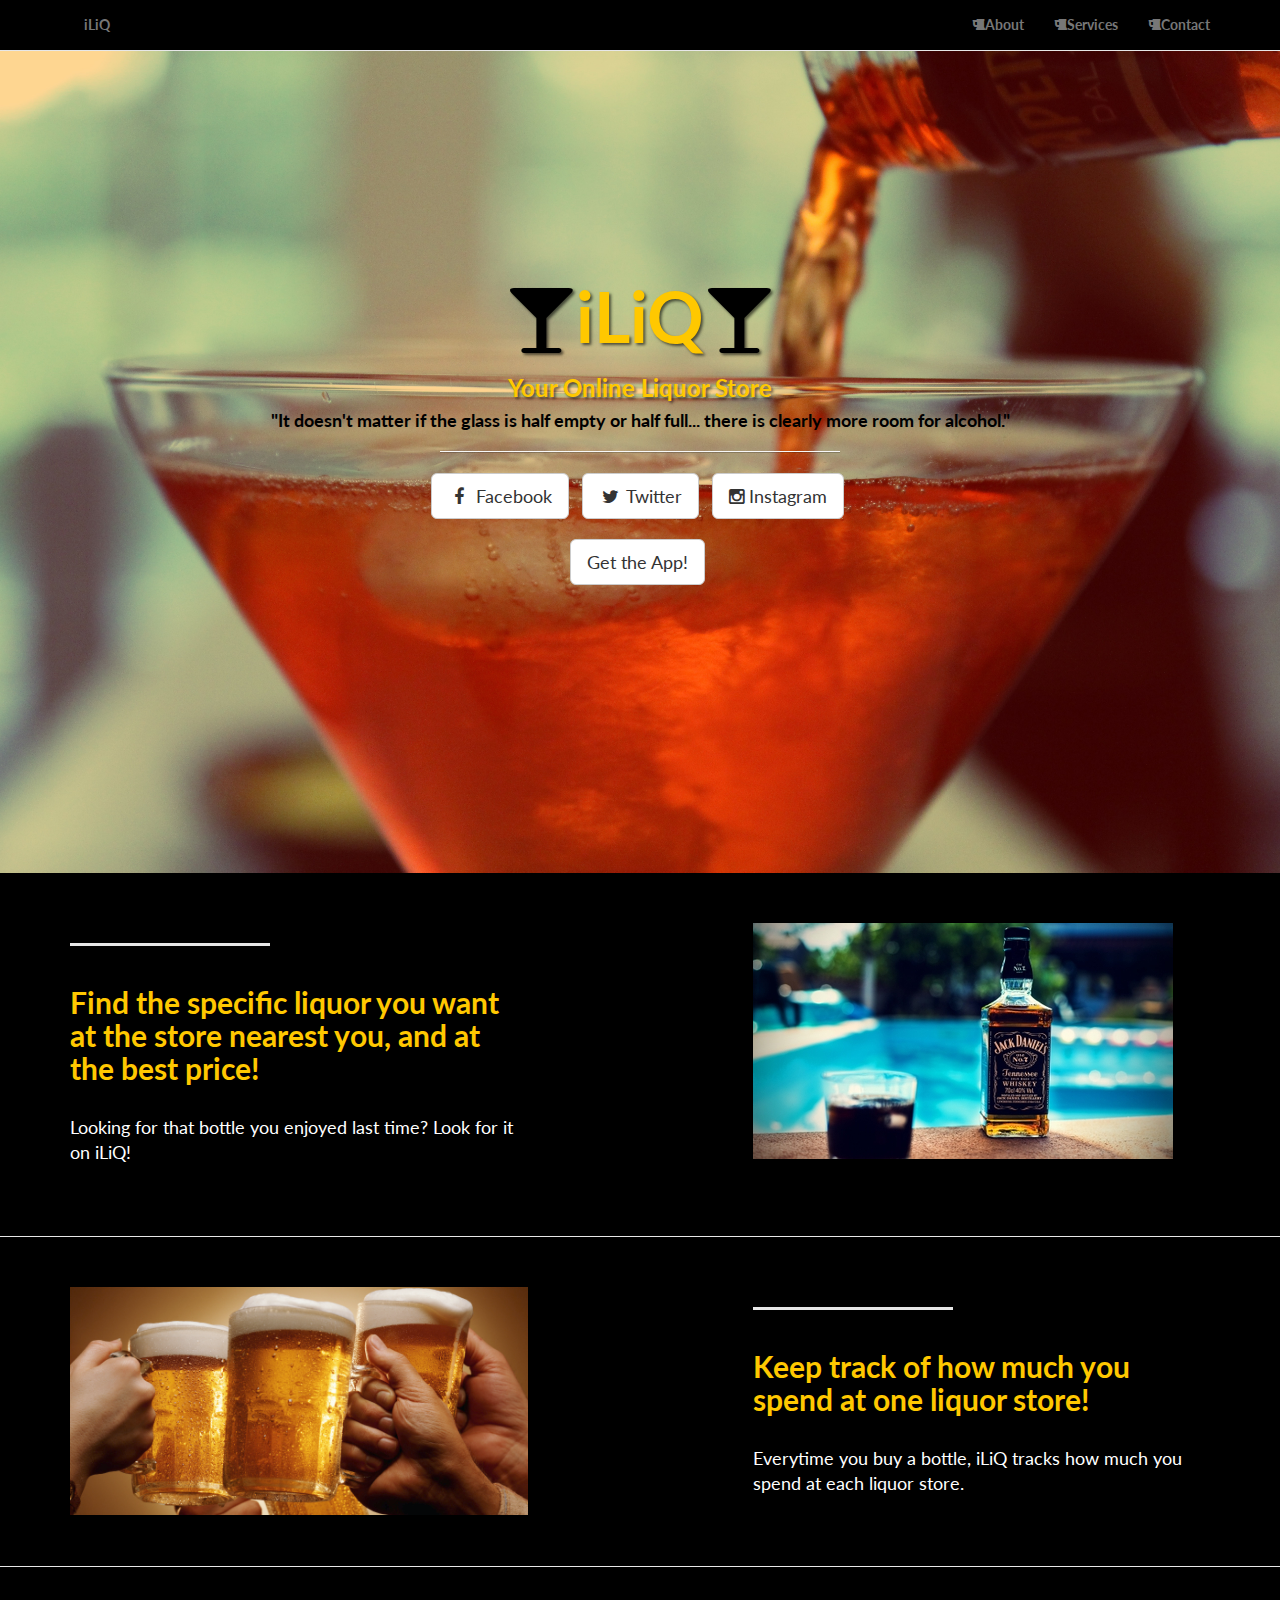
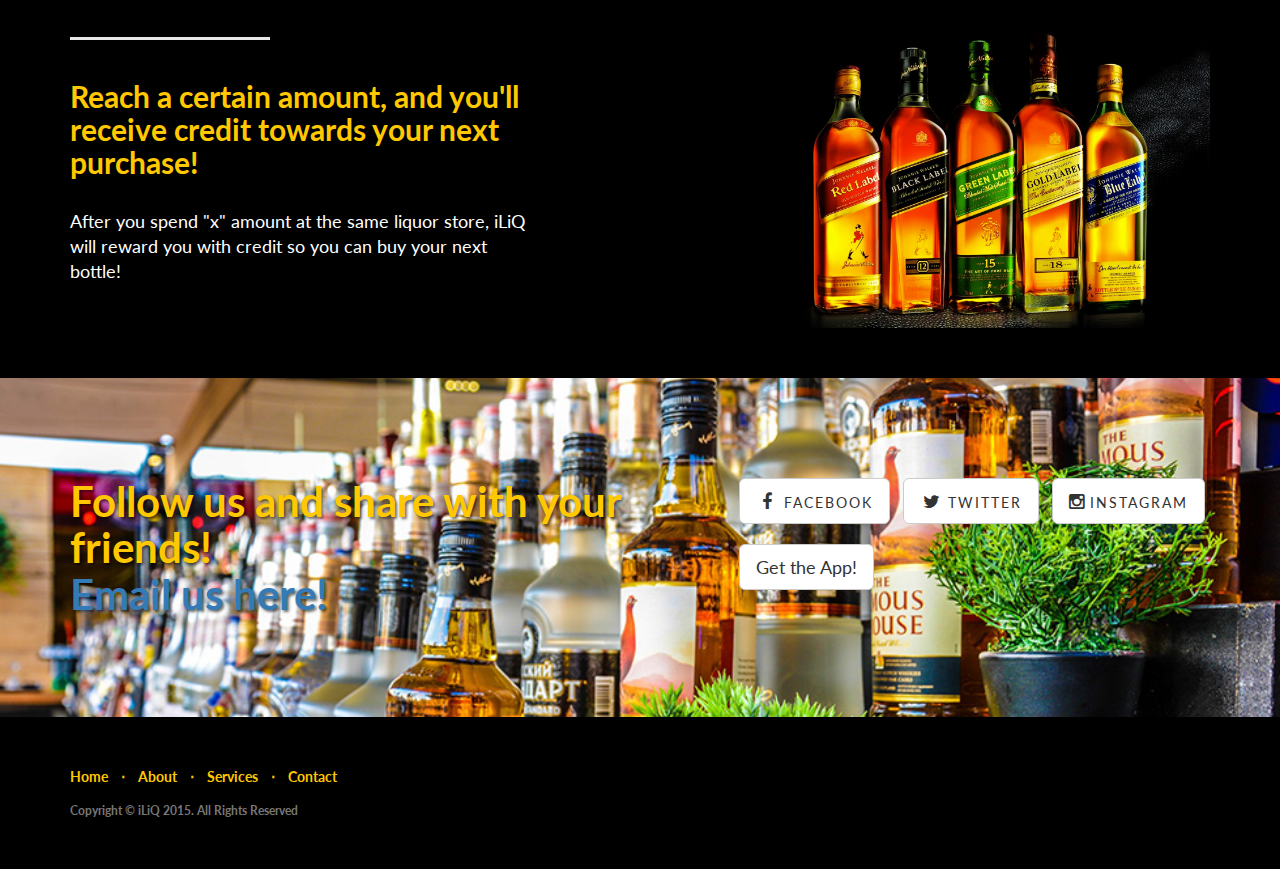
<file: public/index.html>
<!DOCTYPE html>
<html lang="en">

<head>


    <meta charset="utf-8">
    <meta http-equiv="X-UA-Compatible" content="IE=edge">
    <meta name="viewport" content="width=device-width, initial-scale=1">
    <meta name="description" content="">
    <meta name="author" content="">
    <meta name="keywords" content"liquor, liquor app, beer, wine, spirits, find liquor near me, vodka, gin, rum, tequila, whiskey, scotch, miami, miami beach, gainesville,">

    <title>iLiQ</title>

    <!-- Bootstrap Core CSS -->
    <link href="css/bootstrap.min.css" rel="stylesheet">

    <!-- Custom CSS -->
    <link href="css/landing-page.css" rel="stylesheet">

    <!-- Custom Fonts -->
    <link href="font-awesome/css/font-awesome.min.css" rel="stylesheet" type="text/css">
    <link href="http://fonts.googleapis.com/css?family=Lato:300,400,700,300italic,400italic,700italic" rel="stylesheet" type="text/css">

    <!-- HTML5 Shim and Respond.js IE8 support of HTML5 elements and media queries -->
    <!-- WARNING: Respond.js doesn't work if you view the page via file:// -->
    <!--[if lt IE 9]>
        <script src="https://oss.maxcdn.com/libs/html5shiv/3.7.0/html5shiv.js"></script>
        <script src="https://oss.maxcdn.com/libs/respond.js/1.4.2/respond.min.js"></script>
    <![endif]-->
    <script src="https://code.jquery.com/jquery-1.10.2.js"></script>
</head>

<body>

    <!-- Navigation -->
    <nav class="navbar navbar-default navbar-fixed-top topnav" role="navigation">
        <div class="container topnav">
            <!-- Brand and toggle get grouped for better mobile display -->
            <div class="navbar-header">
                <button type="button" class="navbar-toggle" data-toggle="collapse" data-target="#bs-example-navbar-collapse-1">
                    <span class="sr-only">Toggle navigation</span>
                    <span class="icon-bar"></span>
                    <span class="icon-bar"></span>
                    <span class="icon-bar"></span>
                </button>
                <a class="navbar-brand topnav" href="#"><i class="fa fa-glass"></i>iLiQ</a>
            </div>
            <!-- Collect the nav links, forms, and other content for toggling -->
            <div class="collapse navbar-collapse" id="bs-example-navbar-collapse-1">
                <ul class="nav navbar-nav navbar-right">
                    <li>
                        <a href="#about"><i class="fa fa-beer"></i>About</a>
                    </li>
                    <li>
                        <a href="#services"><i class="fa fa-beer"></i>Services</a>
                    </li>
                    <li>
                        <a href="#contact"><i class="fa fa-beer"></i>Contact</a>
                    </li>
                </ul>
            </div>
            <!-- /.navbar-collapse -->
        </div>
        <!-- /.container -->
    </nav>


    <!-- Header -->
     <header class="video">
        <div class="overlay"></div>
    <a name="about"></a>
    <div class="intro-header">
        <div class="container">

            <div class="row">
                <div class="col-lg-12">
                    <div class="intro-message">
                        <h1><i class="fa fa-glass"></i>iLiQ<i class="fa fa-glass"></i></h1>
                        <h3>Your Online Liquor Store</h3>
                        <h4>"It doesn't matter if the glass is half empty or half full... there is clearly more room for alcohol."</h4>
                        <hr class="intro-divider">
                        <ul class="list-inline intro-social-buttons">
                             <li>
                                <a href="https://www.facebook.com/ILiQ-462139853971339/?fref=ts" class="btn btn-default btn-lg"><i class="fa fa-facebook fa-fw"></i> <span class="network-name"></span>Facebook</a>
                            </li>
                            <li>
                                <a href="https://twitter.com/iliq_miami" class="btn btn-default btn-lg"><i class="fa fa-twitter fa-fw"></i> <span class="network-name"></span>Twitter</a>
                            </li>
                            <li>
                                <a href="https://instagram.com/iliqqq" class="btn btn-default btn-lg"><i class="fa fa-instagram"></i> <span class="network-name"></span>Instagram</a>
                            </li><br><br>
                            <li>  
                                <a href="" data-target="#sign_up_modal" data-toggle="modal" class="btn btn-default btn-lg">Get the App!
                                </a>
                                
                            </li>
                        </ul> 
                    </div>
                </div>
            </div>

        </div>
        </header>
        <!-- /.container -->

    </div>
    <!-- /.intro-header -->

    <!-- Page Content -->

	<a  name="services"></a>
    <div class="content-section-a">

        <div class="container">
            <div class="row">
                <div class="col-lg-5 col-sm-6">
                    <hr class="section-heading-spacer">
                    <div class="clearfix"></div>
                    <h2 class="section-heading">Find the specific liquor you want at the store nearest you, and at the best price!<br></h2>
                    <p class="lead">Looking for that bottle you enjoyed last time? Look for it on iLiQ!</p>
                </div>
                <div class="col-lg-5 col-lg-offset-2 col-sm-6">
                    <img class="img-responsive" src="jackd.jpg" alt="">
                </div>
            </div>

        </div>
        <!-- /.container -->

    </div>
    <!-- /.content-section-a -->

    <div class="content-section-b">

        <div class="container">

            <div class="row">
                <div class="col-lg-5 col-lg-offset-1 col-sm-push-6  col-sm-6">
                    <hr class="section-heading-spacer">
                    <div class="clearfix"></div>
                    <h2 class="section-heading">Keep track of how much you spend at one liquor store!</h2>
                    <p class="lead">Everytime you buy a bottle, iLiQ tracks how much you spend at each liquor store.</p>
                </div>
                <div class="col-lg-5 col-sm-pull-6  col-sm-6">
                    <img class="img-responsive" src="Beer.jpg" alt="">
                </div>
            </div>

        </div>
        <!-- /.container -->

    </div>
    <!-- /.content-section-b -->

    <div class="content-section-a">

        <div class="container">

            <div class="row">
                <div class="col-lg-5 col-sm-6">
                    <hr class="section-heading-spacer">
                    <div class="clearfix"></div>
                    <h2 class="section-heading">Reach a certain amount, and you'll receive credit towards your next purchase!</h2>
                    <p class="lead">After you spend "x" amount at the same liquor store, iLiQ will reward you with credit so you can buy your next bottle!</p>
                </div>
                <div class="col-lg-5 col-lg-offset-2 col-sm-6">
                    <img class="img-responsive" src="JohnnieWalker.jpg" alt="">
                </div>
            </div>

        </div>
        <!-- /.container -->

    </div>
    <!-- /.content-section-a -->

	<a  name="contact"></a>
    <div class="banner">

        <div class="container">

            <div class="row">
                <div class="col-lg-6">
                    <h2>Follow us and share with your friends!</h2>
                    <h2> <a href="mailto:re@iliq.miami"><b>Email us here!</b></a></h2>
                </div>

                <div class="col-lg-6">
                    <ul class="list-inline banner-social-buttons">
                         <li>
                            <a href="https://www.facebook.com/ILiQ-462139853971339/?fref=ts" class="btn btn-default btn-lg"><i class="fa fa-facebook fa-fw"></i> <span class="network-name">Facebook</span></a>
                        </li>
                        <li>
                            <a href="https://twitter.com/iliq_miami" class="btn btn-default btn-lg"><i class="fa fa-twitter fa-fw"></i> <span class="network-name">Twitter</span></a>
                        </li>
                        <li>
                            <a href="https://instagram.com/iliqqq" class="btn btn-default btn-lg"><i class="fa fa-instagram"></i><span class="network-name"> Instagram</span></a>
                        </li><br><br>
                          <li>  
                               <a href="" data-target="#sign_up_modal" data-toggle="modal" class="btn btn-default btn-lg">Get the App!
                                </a>
                                
                            </li>
                      
                    </ul>
              </div>
            </div>

        </div>
        <!-- /.container -->

    </div>
    <!-- /.banner -->

    <!-- Footer -->
    <footer>
        <div class="container">
            <div class="row">
                <div class="col-lg-12">
                    <ul class="list-inline">
                        <li>
                            <a href="#" style="color: #ffc800">Home</a>
                        </li>
                        <li class="footer-menu-divider">&sdot;</li>
                        <li>
                            <a href="#about"style="color: #ffc800">About</a>
                        </li>
                        <li class="footer-menu-divider">&sdot;</li>
                        <li>
                            <a href="#services"style="color: #ffc800">Services</a>
                        </li>
                        <li class="footer-menu-divider">&sdot;</li>
                        <li>
                            <a href="#contact"style="color: #ffc800">Contact</a>
                        </li>
                    </ul>
                    <p class="copyright text-muted small">Copyright &copy; iLiQ 2015. All Rights Reserved</p>
                </div>
            </div>
        </div>
    </footer>






    <!-- Sign-up Modal -->
    <!-- Sign-up Modal -->
    <!-- Sign-up Modal -->

    <div id="sign_up_modal" class="modal fade" role="dialog">
  <div class="modal-dialog">

    <!-- Modal content-->
    <div class="modal-content">
      <div class="modal-header">
        <button type="button" class="close" data-dismiss="modal">&times;</button>
        <h4 class="modal-title">iLiQ</h4>
      </div>
      <div class="modal-body">
      <!-- Begin MailChimp Signup Form -->
                        <link href="//cdn-images.mailchimp.com/embedcode/classic-081711.css" rel="stylesheet" type="text/css">
                        <style type="text/css">
                            #mc_embed_signup{background:#fff; clear:left; font:14px Helvetica,Arial,sans-serif; }
                            /* Add your own MailChimp form style overrides in your site stylesheet or in this style block.
                               We recommend moving this block and the preceding CSS link to the HEAD of your HTML file. */
                        </style>
                        <div id="mc_embed_signup">
                        <form action="//miami.us12.list-manage.com/subscribe/post?u=4437eec8b6868846a276ac7bf&amp;id=ce95f6920b" method="post" id="mc-embedded-subscribe-form" name="mc-embedded-subscribe-form" class="validate" target="_blank" novalidate>
                            <div id="mc_embed_signup_scroll">
                            <h2>We'll email you when we're in your area!! Stay in Touch!!</h2>
                        <div class="mc-field-group">
                            <label for="mce-MMERGE2">Zip Code </label>
                            <input type="text" value="" name="MMERGE2" class="required" id="mce-MMERGE2">
                        </div>
                        <div class="mc-field-group">
                            <label for="mce-EMAIL">Email Address </label>
                            <input type="email" value="" name="EMAIL" class="required email" id="mce-EMAIL">
                        </div>
                        <div class="mc-field-group">
                            <label for="mce-FNAME">First Name </label>
                            <input type="text" value="" name="FNAME" class="" id="mce-FNAME">
                        </div>
                            <div id="mce-responses" class="clear">
                                <div class="response" id="mce-error-response" style="display:none"></div>
                                <div class="response" id="mce-success-response" style="display:none"></div>
                            </div>    <!-- real people should not fill this in and expect good things - do not remove this or risk form bot signups-->
                            <div style="position: absolute; left: -5000px;" aria-hidden="true"><input type="text" name="b_4437eec8b6868846a276ac7bf_ce95f6920b" tabindex="-1" value=""></div>
                            <div class="clear"><input type="submit" value="Subscribe" name="subscribe" id="mc-embedded-subscribe" class="button"></div>
                            </div>
                        </form>
                        </div>
                        <script type='text/javascript' src='//s3.amazonaws.com/downloads.mailchimp.com/js/mc-validate.js'></script><script type='text/javascript'>(function($) {window.fnames = new Array(); window.ftypes = new Array();fnames[2]='MMERGE2';ftypes[2]='zip';fnames[0]='EMAIL';ftypes[0]='email';fnames[1]='FNAME';ftypes[1]='text';}(jQuery));var $mcj = jQuery.noConflict(true);</script>
        <!--End mc_embed_signup-->
                                  </div>
                                  <div class="modal-footer">
                                    <button type="button" class="btn btn-default" data-dismiss="modal">Close</button>
                                  </div>
                                </div>

                              </div>
                            </div>



    <!-- /Sign-up Modal -->
    <!-- /Sign-up Modal -->
    <!-- /Sign-up Modal -->

                    
    <!-- jQuery -->
    <script src="js/jquery.js"></script>

    <!-- Bootstrap Core JavaScript -->
    <script src="js/bootstrap.min.js"></script>

    <script src="//load.sumome.com/" data-sumo-site-id="491e56c3adfcc787f9d0bf85e05a21cc7215a49bc42206a3c57aa9d049c76a0e" async="async"></script>
    <script>
      (function(i,s,o,g,r,a,m){i['GoogleAnalyticsObject']=r;i[r]=i[r]||function(){
      (i[r].q=i[r].q||[]).push(arguments)},i[r].l=1*new Date();a=s.createElement(o),
      m=s.getElementsByTagName(o)[0];a.async=1;a.src=g;m.parentNode.insertBefore(a,m)
      })(window,document,'script','//www.google-analytics.com/analytics.js','ga');

      ga('create', 'UA-71481600-1', 'auto');
      ga('send', 'pageview');

    </script>

</body>

</html>
</file>
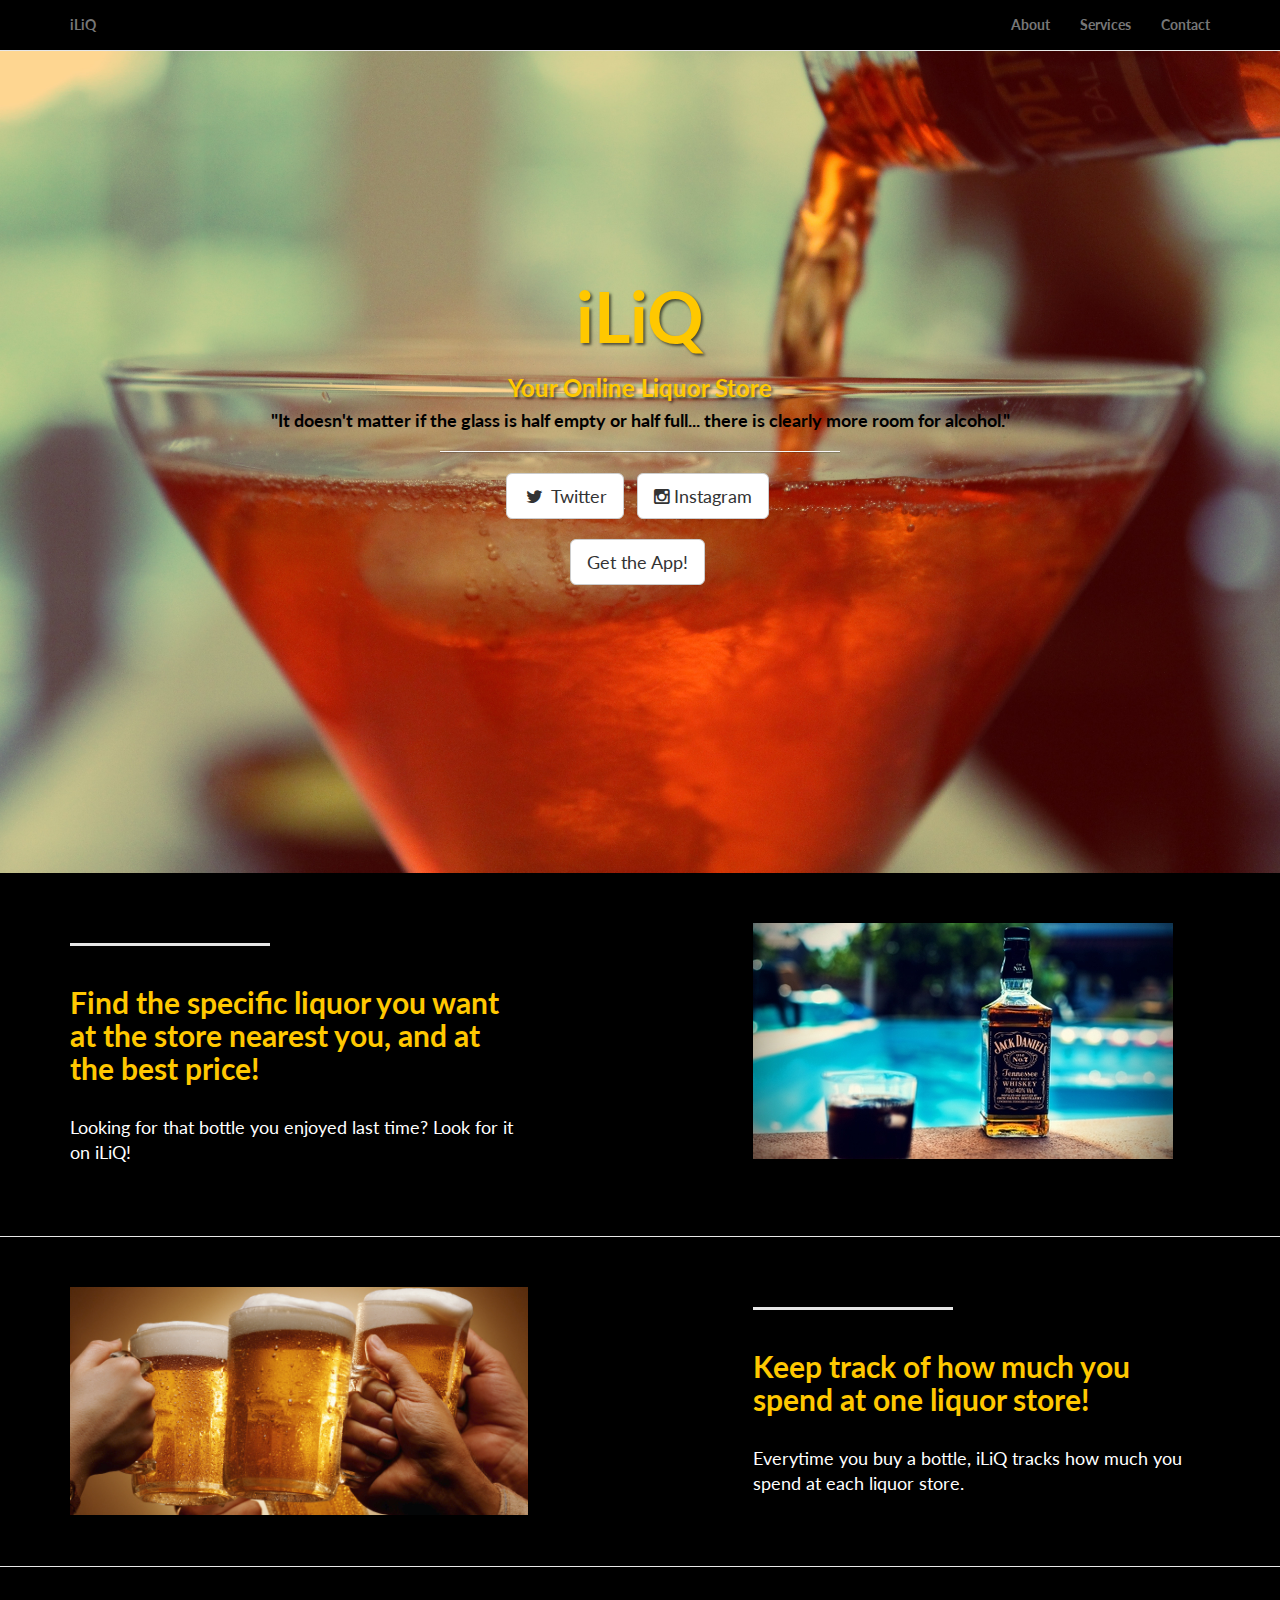
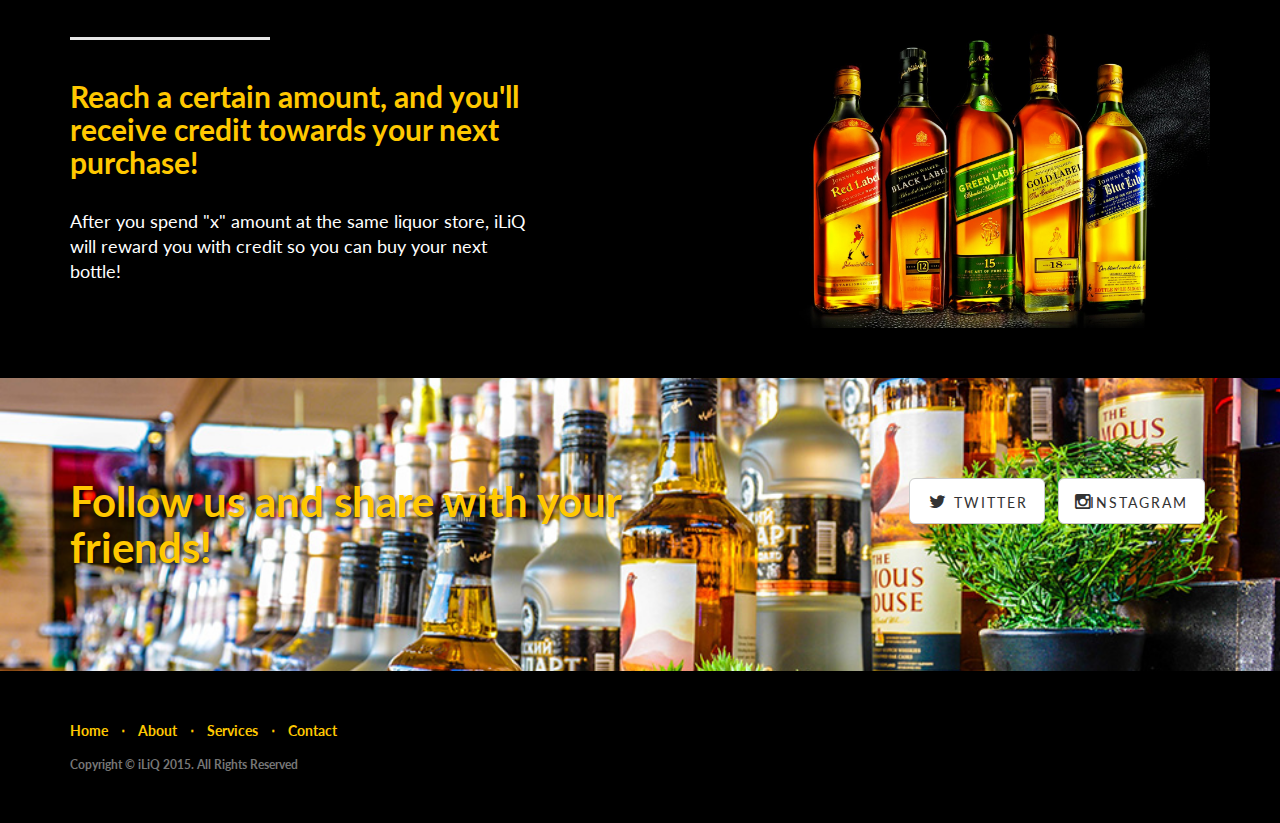
<file: iLiq-bsindex.html>
<!DOCTYPE html>
<html lang="en">

<head>

    <meta charset="utf-8">
    <meta http-equiv="X-UA-Compatible" content="IE=edge">
    <meta name="viewport" content="width=device-width, initial-scale=1">
    <meta name="description" content="">
    <meta name="author" content="">

    <title>iLiQ</title>

    <!-- Bootstrap Core CSS -->
    <link href="css/bootstrap.min.css" rel="stylesheet">

    <!-- Custom CSS -->
    <link href="css/landing-page.css" rel="stylesheet">

    <!-- Custom Fonts -->
    <link href="font-awesome/css/font-awesome.min.css" rel="stylesheet" type="text/css">
    <link href="http://fonts.googleapis.com/css?family=Lato:300,400,700,300italic,400italic,700italic" rel="stylesheet" type="text/css">

    <!-- HTML5 Shim and Respond.js IE8 support of HTML5 elements and media queries -->
    <!-- WARNING: Respond.js doesn't work if you view the page via file:// -->
    <!--[if lt IE 9]>
        <script src="https://oss.maxcdn.com/libs/html5shiv/3.7.0/html5shiv.js"></script>
        <script src="https://oss.maxcdn.com/libs/respond.js/1.4.2/respond.min.js"></script>
    <![endif]-->
    <script src="https://code.jquery.com/jquery-1.10.2.js"></script>
</head>

<body>

    <!-- Navigation -->
    <nav class="navbar navbar-default navbar-fixed-top topnav" role="navigation">
        <div class="container topnav">
            <!-- Brand and toggle get grouped for better mobile display -->
            <div class="navbar-header">
                <button type="button" class="navbar-toggle" data-toggle="collapse" data-target="#bs-example-navbar-collapse-1">
                    <span class="sr-only">Toggle navigation</span>
                    <span class="icon-bar"></span>
                    <span class="icon-bar"></span>
                    <span class="icon-bar"></span>
                </button>
                <a class="navbar-brand topnav" href="#">iLiQ</a>
            </div>
            <!-- Collect the nav links, forms, and other content for toggling -->
            <div class="collapse navbar-collapse" id="bs-example-navbar-collapse-1">
                <ul class="nav navbar-nav navbar-right">
                    <li>
                        <a href="#about">About</a>
                    </li>
                    <li>
                        <a href="#services">Services</a>
                    </li>
                    <li>
                        <a href="#contact">Contact</a>
                    </li>
                </ul>
            </div>
            <!-- /.navbar-collapse -->
        </div>
        <!-- /.container -->
    </nav>


    <!-- Header -->
    <a name="about"></a>
    <div class="intro-header">
        <div class="container">

            <div class="row">
                <div class="col-lg-12">
                    <div class="intro-message">
                        <h1>iLiQ</h1>
                        <h3>Your Online Liquor Store</h3>
                        <h4>"It doesn't matter if the glass is half empty or half full... there is clearly more room for alcohol."</h4>
                        <hr class="intro-divider">
                        <ul class="list-inline intro-social-buttons">
                            <li>
                                <a href="https://twitter.com/iliq_miami" class="btn btn-default btn-lg"><i class="fa fa-twitter fa-fw"></i> <span class="network-name"></span>Twitter</a>
                            </li>
                            <li>
                                <a href="https://instagram.com/iliqqq" class="btn btn-default btn-lg"><i class="fa fa-instagram"></i> <span class="network-name"></span>Instagram</a>
                            </li><br><br>
                            <li>  
                                <a href="iLiq-bsindexpg2.html" class="btn btn-default btn-lg">Get the App!</a
                            </li>
                        </ul> 
                    </div>
                </div>
            </div>

        </div>
        <!-- /.container -->

    </div>
    <!-- /.intro-header -->

    <!-- Page Content -->

	<a  name="services"></a>
    <div class="content-section-a">

        <div class="container">
            <div class="row">
                <div class="col-lg-5 col-sm-6">
                    <hr class="section-heading-spacer">
                    <div class="clearfix"></div>
                    <h2 class="section-heading">Find the specific liquor you want at the store nearest you, and at the best price!<br></h2>
                    <p class="lead">Looking for that bottle you enjoyed last time? Look for it on iLiQ!</p>
                </div>
                <div class="col-lg-5 col-lg-offset-2 col-sm-6">
                    <img class="img-responsive" src="jackd.jpg" alt="">
                </div>
            </div>

        </div>
        <!-- /.container -->

    </div>
    <!-- /.content-section-a -->

    <div class="content-section-b">

        <div class="container">

            <div class="row">
                <div class="col-lg-5 col-lg-offset-1 col-sm-push-6  col-sm-6">
                    <hr class="section-heading-spacer">
                    <div class="clearfix"></div>
                    <h2 class="section-heading">Keep track of how much you spend at one liquor store!</h2>
                    <p class="lead">Everytime you buy a bottle, iLiQ tracks how much you spend at each liquor store.</p>
                </div>
                <div class="col-lg-5 col-sm-pull-6  col-sm-6">
                    <img class="img-responsive" src="Beer.jpg" alt="">
                </div>
            </div>

        </div>
        <!-- /.container -->

    </div>
    <!-- /.content-section-b -->

    <div class="content-section-a">

        <div class="container">

            <div class="row">
                <div class="col-lg-5 col-sm-6">
                    <hr class="section-heading-spacer">
                    <div class="clearfix"></div>
                    <h2 class="section-heading">Reach a certain amount, and you'll receive credit towards your next purchase!</h2>
                    <p class="lead">After you spend "x" amount at the same liquor store, iLiQ will reward you with credit so you can buy your next bottle!</p>
                </div>
                <div class="col-lg-5 col-lg-offset-2 col-sm-6">
                    <img class="img-responsive" src="JohnnieWalker.jpg" alt="">
                </div>
            </div>

        </div>
        <!-- /.container -->

    </div>
    <!-- /.content-section-a -->

	<a  name="contact"></a>
    <div class="banner">

        <div class="container">

            <div class="row">
                <div class="col-lg-6">
                    <h2>Follow us and share with your friends!</h2>
                </div>
                <div class="col-lg-6">
                    <ul class="list-inline banner-social-buttons">
                        <li>
                            <a href="https://twitter.com/iliq_miami" class="btn btn-default btn-lg"><i class="fa fa-twitter fa-fw"></i> <span class="network-name">Twitter</span></a>
                        </li>
                        <li>
                            <a href="https://instagram.com/iliqqq" class="btn btn-default btn-lg"><i class="fa fa-instagram"></i><span class="network-name">Instagram</span></a>
                        </li>
                    </ul>
                </div>
            </div>

        </div>
        <!-- /.container -->

    </div>
    <!-- /.banner -->

    <!-- Footer -->
    <footer>
        <div class="container">
            <div class="row">
                <div class="col-lg-12">
                    <ul class="list-inline">
                        <li>
                            <a href="#" style="color: #ffc800">Home</a>
                        </li>
                        <li class="footer-menu-divider">&sdot;</li>
                        <li>
                            <a href="#about"style="color: #ffc800">About</a>
                        </li>
                        <li class="footer-menu-divider">&sdot;</li>
                        <li>
                            <a href="#services"style="color: #ffc800">Services</a>
                        </li>
                        <li class="footer-menu-divider">&sdot;</li>
                        <li>
                            <a href="#contact"style="color: #ffc800">Contact</a>
                        </li>
                    </ul>
                    <p class="copyright text-muted small">Copyright &copy; iLiQ 2015. All Rights Reserved</p>
                </div>
            </div>
        </div>
    </footer>

                    
    <!-- jQuery -->
    <script src="js/jquery.js"></script>

    <!-- Bootstrap Core JavaScript -->
    <script src="js/bootstrap.min.js"></script>

</body>

</html>
</file>
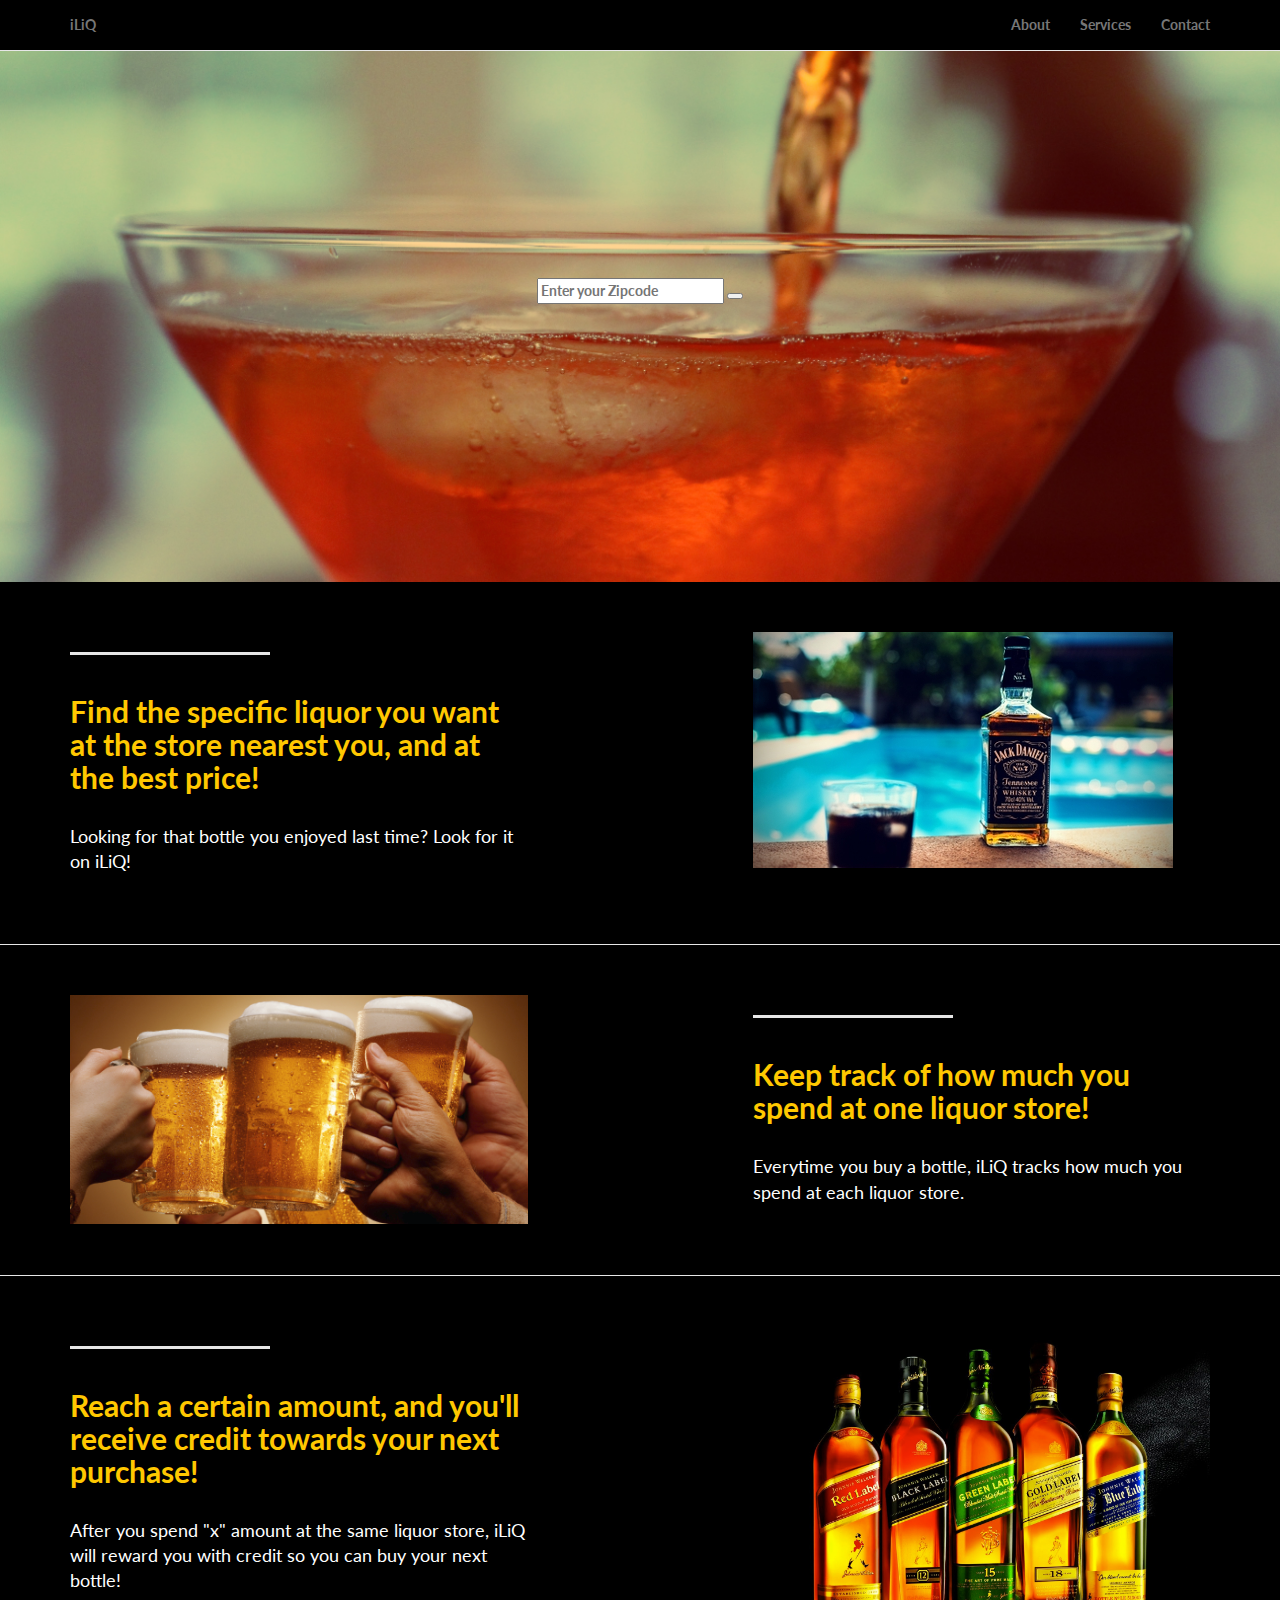
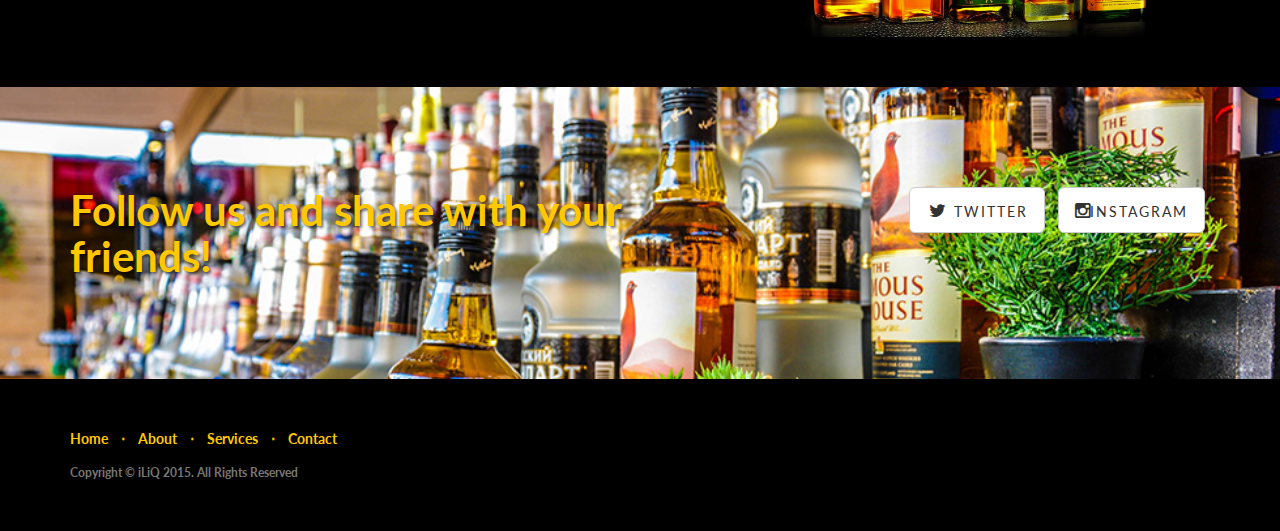
<file: iLiq-bsindexpg2.html>
<!DOCTYPE html>
<html lang="en">

<head>

    <meta charset="utf-8">
    <meta http-equiv="X-UA-Compatible" content="IE=edge">
    <meta name="viewport" content="width=device-width, initial-scale=1">
    <meta name="description" content="">
    <meta name="author" content="">

    <title>iLiQ</title>

    <!-- Bootstrap Core CSS -->
    <link href="css/bootstrap.min.css" rel="stylesheet">

    <!-- Custom CSS -->
    <link href="css/landing-page.css" rel="stylesheet">

    <!-- Custom Fonts -->
    <link href="font-awesome/css/font-awesome.min.css" rel="stylesheet" type="text/css">
    <link href="http://fonts.googleapis.com/css?family=Lato:300,400,700,300italic,400italic,700italic" rel="stylesheet" type="text/css">

    <!-- HTML5 Shim and Respond.js IE8 support of HTML5 elements and media queries -->
    <!-- WARNING: Respond.js doesn't work if you view the page via file:// -->
    <!--[if lt IE 9]>
        <script src="https://oss.maxcdn.com/libs/html5shiv/3.7.0/html5shiv.js"></script>
        <script src="https://oss.maxcdn.com/libs/respond.js/1.4.2/respond.min.js"></script>
    <![endif]-->

</head>

<body>

    <!-- Navigation -->
    <nav class="navbar navbar-default navbar-fixed-top topnav" role="navigation">
        <div class="container topnav">
            <!-- Brand and toggle get grouped for better mobile display -->
            <div class="navbar-header">
                <button type="button" class="navbar-toggle" data-toggle="collapse" data-target="#bs-example-navbar-collapse-1">
                    <span class="sr-only">Toggle navigation</span>
                    <span class="icon-bar"></span>
                    <span class="icon-bar"></span>
                    <span class="icon-bar"></span>
                </button>
                <a class="navbar-brand topnav" href="#">iLiQ</a>
            </div>
            <!-- Collect the nav links, forms, and other content for toggling -->
            <div class="collapse navbar-collapse" id="bs-example-navbar-collapse-1">
                <ul class="nav navbar-nav navbar-right">
                    <li>
                        <a href="#about">About</a>
                    </li>
                    <li>
                        <a href="#services">Services</a>
                    </li>
                    <li>
                        <a href="#contact">Contact</a>
                    </li>
                </ul>
            </div>
            <!-- /.navbar-collapse -->
        </div>
        <!-- /.container -->
    </nav>


    <!-- Header -->
    <a name="about"></a>
    <div class="intro-header">
        <div class="container">

            <div class="row">
                <div class="col-lg-12">
                    <div class="intro-message">
                        
                        <center>
                            <form id="zipcode-form" action="" method="POST" target="no-target">
                                <input id="zipcode" type="zipcode" placeholder="Enter your Zipcode" name="zipcode">
                                <button id="zipcode-submit" type="submit"></button>
                     
                         
                         
                            </form>
                        </center>
                    </div>
                </div>
            </div>

        </div>
        <!-- /.container -->

    </div>
    <!-- /.intro-header -->

    <!-- Page Content -->

	<a  name="services"></a>
    <div class="content-section-a">

        <div class="container">
            <div class="row">
                <div class="col-lg-5 col-sm-6">
                    <hr class="section-heading-spacer">
                    <div class="clearfix"></div>
                    <h2 class="section-heading">Find the specific liquor you want at the store nearest you, and at the best price!<br></h2>
                    <p class="lead">Looking for that bottle you enjoyed last time? Look for it on iLiQ!</p>
                </div>
                <div class="col-lg-5 col-lg-offset-2 col-sm-6">
                    <img class="img-responsive" src="jackd.jpg" alt="">
                </div>
            </div>

        </div>
        <!-- /.container -->

    </div>
    <!-- /.content-section-a -->

    <div class="content-section-b">

        <div class="container">

            <div class="row">
                <div class="col-lg-5 col-lg-offset-1 col-sm-push-6  col-sm-6">
                    <hr class="section-heading-spacer">
                    <div class="clearfix"></div>
                    <h2 class="section-heading">Keep track of how much you spend at one liquor store!</h2>
                    <p class="lead">Everytime you buy a bottle, iLiQ tracks how much you spend at each liquor store.</p>
                </div>
                <div class="col-lg-5 col-sm-pull-6  col-sm-6">
                    <img class="img-responsive" src="Beer.jpg" alt="">
                </div>
            </div>

        </div>
        <!-- /.container -->

    </div>
    <!-- /.content-section-b -->

    <div class="content-section-a">

        <div class="container">

            <div class="row">
                <div class="col-lg-5 col-sm-6">
                    <hr class="section-heading-spacer">
                    <div class="clearfix"></div>
                    <h2 class="section-heading">Reach a certain amount, and you'll receive credit towards your next purchase!</h2>
                    <p class="lead">After you spend "x" amount at the same liquor store, iLiQ will reward you with credit so you can buy your next bottle!</p>
                </div>
                <div class="col-lg-5 col-lg-offset-2 col-sm-6">
                    <img class="img-responsive" src="JohnnieWalker.jpg" alt="">
                </div>
            </div>

        </div>
        <!-- /.container -->

    </div>
    <!-- /.content-section-a -->

	<a  name="contact"></a>
    <div class="banner">

        <div class="container">

            <div class="row">
                <div class="col-lg-6">
                    <h2>Follow us and share with your friends!</h2>
                </div>
                <div class="col-lg-6">
                    <ul class="list-inline banner-social-buttons">
                        <li>
                            <a href="https://twitter.com/iliq_miami" class="btn btn-default btn-lg"><i class="fa fa-twitter fa-fw"></i> <span class="network-name">Twitter</span></a>
                        </li>
                        <li>
                            <a href="https://instagram.com/iliqqq" class="btn btn-default btn-lg"><i class="fa fa-instagram"></i><span class="network-name">Instagram</span></a>
                        </li>
                    </ul>
                </div>
            </div>

        </div>
        <!-- /.container -->

    </div>
    <!-- /.banner -->

    <!-- Footer -->
    <footer>
        <div class="container">
            <div class="row">
                <div class="col-lg-12">
                    <ul class="list-inline">
                        <li>
                            <a href="#" style="color: #ffc800">Home</a>
                        </li>
                        <li class="footer-menu-divider">&sdot;</li>
                        <li>
                            <a href="#about"style="color: #ffc800">About</a>
                        </li>
                        <li class="footer-menu-divider">&sdot;</li>
                        <li>
                            <a href="#services"style="color: #ffc800">Services</a>
                        </li>
                        <li class="footer-menu-divider">&sdot;</li>
                        <li>
                            <a href="#contact"style="color: #ffc800">Contact</a>
                        </li>
                    </ul>
                    <p class="copyright text-muted small">Copyright &copy; iLiQ 2015. All Rights Reserved</p>
                </div>
            </div>
        </div>
    </footer>
                     

    <!-- jQuery -->
    <script src="js/jquery.js"></script>

    <!-- Bootstrap Core JavaScript -->
    <script src="js/bootstrap.min.js"></script>

</body>

</html>
</file>
<file: public/css/landing-page.css>
/*!
 * Start Bootstrap - Landing Page Bootstrap Theme (http://startbootstrap.com)
 * Code licensed under the Apache License v2.0.
 * For details, see http://www.apache.org/licenses/LICENSE-2.0.
 */

body,
html {
    width: 100%;
    height: 100%;
}

body,
h1,
h2,
h3,
h5,
h6 {
    font-family: "Lato","Helvetica Neue",Helvetica,Arial,sans-serif;
    font-weight: 700;
    color: #ffc800;
}
h4 {
    font-family: "Lato","Helvetica Neue",Helvetica,Arial,sans-serif;
    font-weight: 700;
    color: #000000;
}

.topnav {
    font-size: 14px; 
    background-color: #000000;
}

.lead {
    font-size: 18px;
    font-weight: 400;
    color: #ffffff;
}

.intro-header {
    padding-top: 50px; /* If you're making other pages, make sure there is 50px of padding to make sure the navbar doesn't overlap content! */
    padding-bottom: 50px;
    text-align: center;
    color: #000000;
    background: url(../liquorrr.jpg) no-repeat center center;
    background-size: cover;
}

.intro-message {
    position: relative;
    padding-top: 20%;
    padding-bottom: 20%;
}

.intro-message > h1 {
    margin: 0;
    text-shadow: 2px 2px 3px rgba(0,0,0,0.6);
    font-size: 5em;
}

.intro-divider {
    width: 400px;
    border-top: 1px solid #f8f8f8;
    border-bottom: 1px solid rgba(0,0,0,0.2);
}

.intro-message > h3 {
    text-shadow: 2px 2px 3px rgba(0,0,0,0.6);
}

@media(max-width:767px) {
    .intro-message {
        padding-bottom: 15%;
    }

    .intro-message > h1 {
        font-size: 3em;
    }

    ul.intro-social-buttons > li {
        display: block;
        margin-bottom: 20px;
        padding: 0;
    }

    ul.intro-social-buttons > li:last-child {
        margin-bottom: 0;
    }
    .intro-divider {
        width: 100%;
    }
}

.network-name {
    text-transform: uppercase;
    font-size: 14px;
    font-weight: 400;
    letter-spacing: 2px;
}

.content-section-a {
    padding: 50px 0;
    background-color: #000000;
}

.content-section-b {
    padding: 50px 0;
    border-top: 1px solid #e7e7e7;
    border-bottom: 1px solid #e7e7e7;
    background-color: #000000;
}

.section-heading {
    margin-bottom: 30px;
}

.section-heading-spacer {
    float: left;
    width: 200px;
    border-top: 3px solid #e7e7e7;
}

.banner {
    padding: 100px 0;
    color: #f8f8f8;
    background: url(../img/banner-cock.jpg) no-repeat center center;
    background-size: cover;
}

.banner h2 {
    margin: 0;
    text-shadow: 2px 2px 3px rgba(0,0,0,0.6);
    font-size: 3em;
}

.banner ul {
    margin-bottom: 0;
}

.banner-social-buttons {
    float: right;
    margin-top: 0;
}

@media(max-width:1199px) {
    ul.banner-social-buttons {
        float: left;
        margin-top: 15px;
    }
}

@media(max-width:767px) {
    .banner h2 {
        margin: 0;
        text-shadow: 2px 2px 3px rgba(0,0,0,0.6);
        font-size: 3em;
    }

    ul.banner-social-buttons > li {
        display: block;
        margin-bottom: 20px;
        padding: 0;
    }

    ul.banner-social-buttons > li:last-child {
        margin-bottom: 0;
    }
}

footer {
    padding: 50px 0;
    background-color: #000000;
}

p.copyright {
    margin: 15px 0 0;
}
</file>
<file: css/landing-page.css>
/*!
 * Start Bootstrap - Landing Page Bootstrap Theme (http://startbootstrap.com)
 * Code licensed under the Apache License v2.0.
 * For details, see http://www.apache.org/licenses/LICENSE-2.0.
 */
form.id {
    background-color: #000000;
}
body,
html {
    width: 100%;
    height: 100%;
}

body,
h1,
h2,
h3,
h5,
h6 {
    font-family: "Lato","Helvetica Neue",Helvetica,Arial,sans-serif;
    font-weight: 700;
    color: #ffc800;
}
h4 {
    font-family: "Lato","Helvetica Neue",Helvetica,Arial,sans-serif;
    font-weight: 700;
    color: #000000;
}

.topnav {
    font-size: 14px; 
    background-color: #000000;
}

.lead {
    font-size: 18px;
    font-weight: 400;
    color: #ffffff;
}

.intro-header {
    padding-top: 50px; /* If you're making other pages, make sure there is 50px of padding to make sure the navbar doesn't overlap content! */
    padding-bottom: 50px;
    text-align: center;
    color: #000000;
    background: url(../liquorrr.jpg) no-repeat center center;
    background-size: cover;
}

.intro-message {
    position: relative;
    padding-top: 20%;
    padding-bottom: 20%;
}

.intro-message > h1 {
    margin: 0;
    text-shadow: 2px 2px 3px rgba(0,0,0,0.6);
    font-size: 5em;
}

.intro-divider {
    width: 400px;
    border-top: 1px solid #f8f8f8;
    border-bottom: 1px solid rgba(0,0,0,0.2);
}

.intro-message > h3 {
    text-shadow: 2px 2px 3px rgba(0,0,0,0.6);
}

@media(max-width:767px) {
    .intro-message {
        padding-bottom: 15%;
    }

    .intro-message > h1 {
        font-size: 3em;
    }

    ul.intro-social-buttons > li {
        display: block;
        margin-bottom: 20px;
        padding: 0;
    }

    ul.intro-social-buttons > li:last-child {
        margin-bottom: 0;
    }
    .intro-divider {
        width: 100%;
    }
}

.network-name {
    text-transform: uppercase;
    font-size: 14px;
    font-weight: 400;
    letter-spacing: 2px;
}

.content-section-a {
    padding: 50px 0;
    background-color: #000000;
}

.content-section-b {
    padding: 50px 0;
    border-top: 1px solid #e7e7e7;
    border-bottom: 1px solid #e7e7e7;
    background-color: #000000;
}

.section-heading {
    margin-bottom: 30px;
}

.section-heading-spacer {
    float: left;
    width: 200px;
    border-top: 3px solid #e7e7e7;
}

.banner {
    padding: 100px 0;
    color: #f8f8f8;
    background: url(../img/banner-cock.jpg) no-repeat center center;
    background-size: cover;
}

.banner h2 {
    margin: 0;
    text-shadow: 2px 2px 3px rgba(0,0,0,0.6);
    font-size: 3em;
}

.banner ul {
    margin-bottom: 0;
}

.banner-social-buttons {
    float: right;
    margin-top: 0;
}

@media(max-width:1199px) {
    ul.banner-social-buttons {
        float: left;
        margin-top: 15px;
    }
}

@media(max-width:767px) {
    .banner h2 {
        margin: 0;
        text-shadow: 2px 2px 3px rgba(0,0,0,0.6);
        font-size: 3em;
    }

    ul.banner-social-buttons > li {
        display: block;
        margin-bottom: 20px;
        padding: 0;
    }

    ul.banner-social-buttons > li:last-child {
        margin-bottom: 0;
    }
}

footer {
    padding: 50px 0;
    background-color: #000000;
}

p.copyright {
    margin: 15px 0 0;
}
</file>
